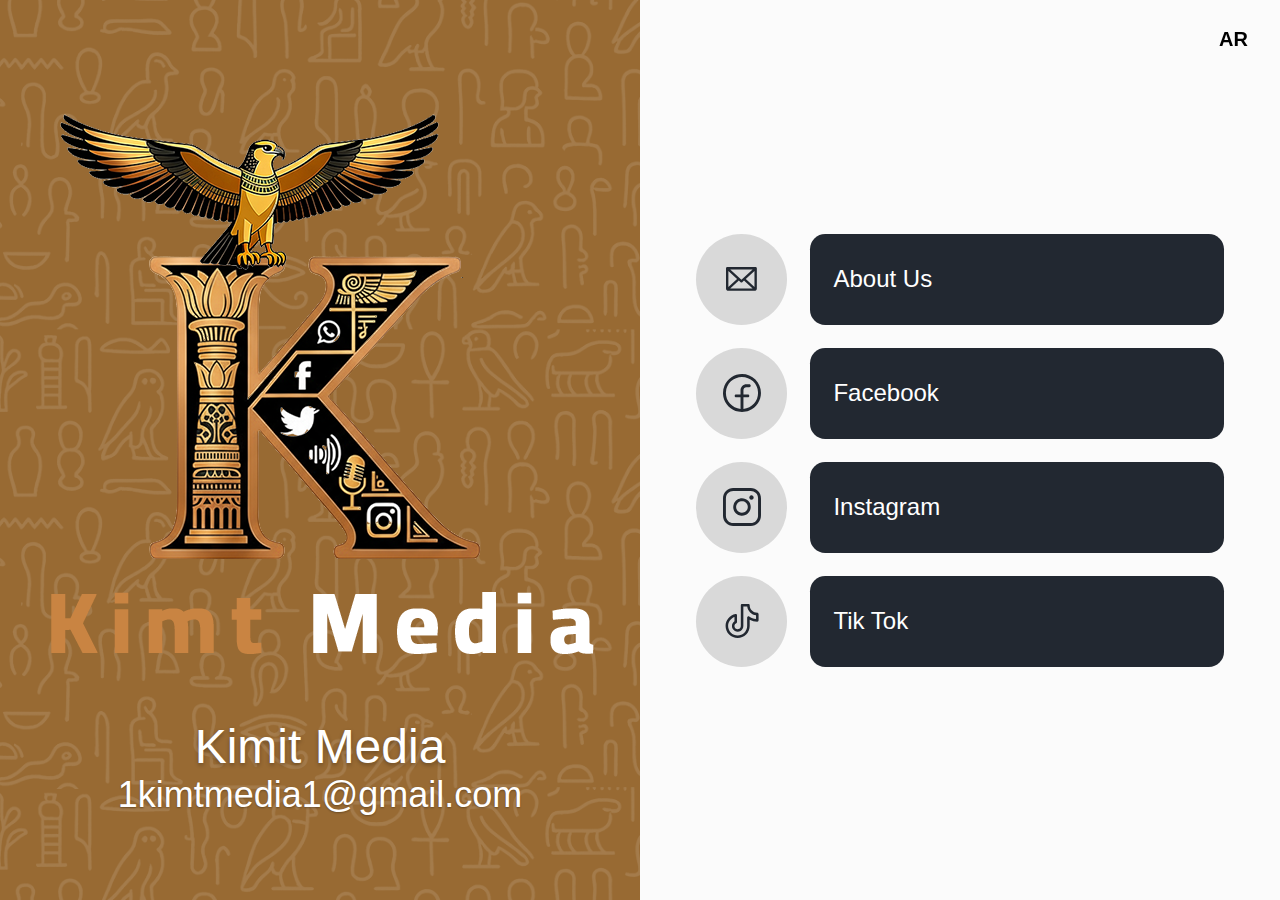
<file: index.html>
<!DOCTYPE html>
<html lang="en">
<head>
  <meta charset="UTF-8">
  <meta name="viewport" content="width=device-width, initial-scale=1.0">
  <title>Kimit Media</title>
  <meta name="description" content="Kimit Media Website">
</head>
<body>

<!-- صفحة التحويل بين نسخة الويب و نسخة الموبايل -->
<script>
  // لو عرض الشاشة أقل من أو يساوي 768 → نسخة الموبايل
  // لو أكبر → نسخة الويب
  if (window.innerWidth <= 768) {
    window.location.href = "mobile.html";  // اسم ملف نسخة الموبايل
  } else {
    window.location.href = "test.html";     // اسم ملف نسخة الويب
  }
</script>

<!-- ممكن تحط هنا رسالة بسيطة للناس اللي مفعلين جافا سكريبت -->
<noscript>
  <p style="text-align:center; margin-top:50px; font-family:Arial; font-size:18px;">
    من فضلك فعّل الجافاسكربت في المتصفح علشان الموقع يشتغل
  </p>
</noscript>

</body>
</html>
</file>
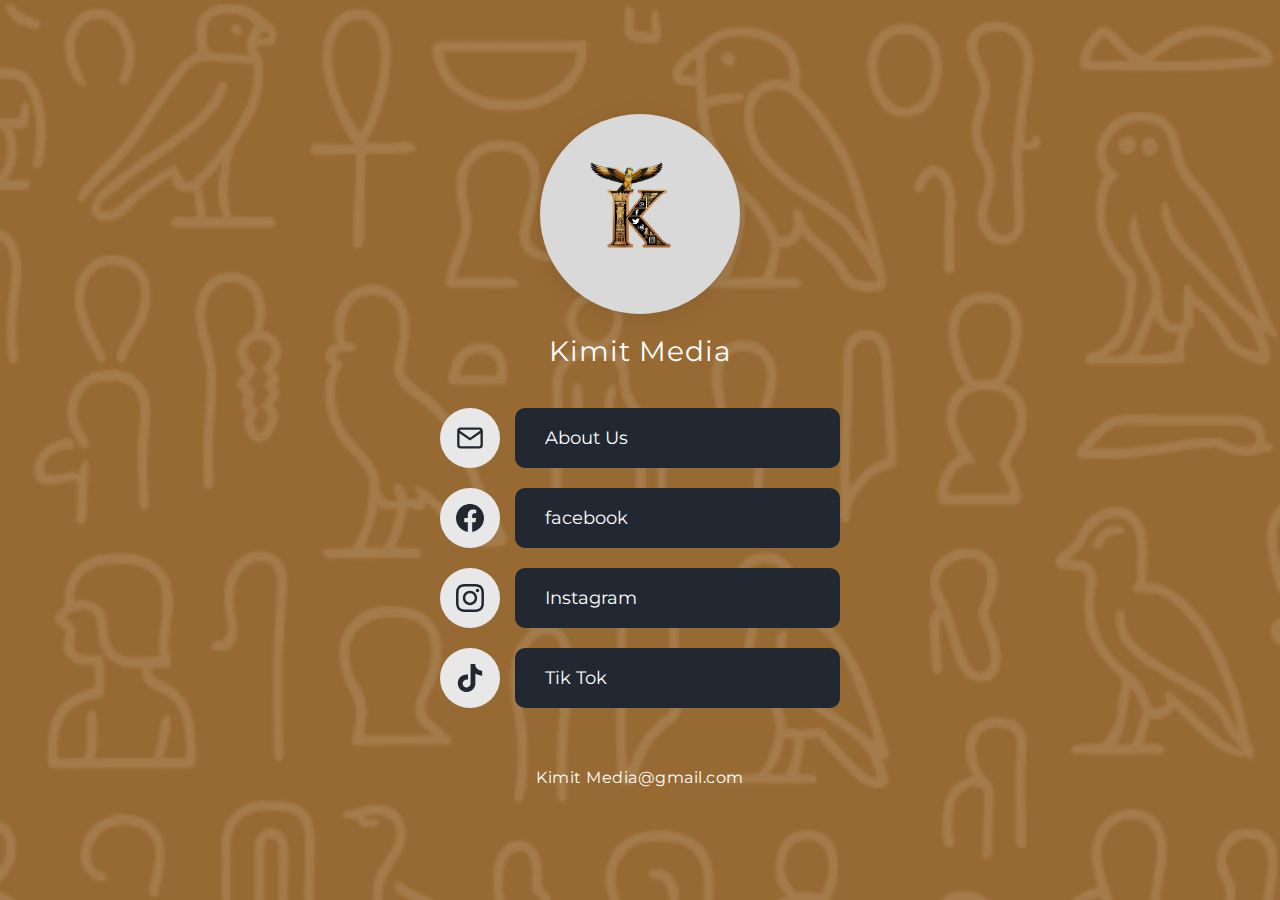
<file: mobile.html>
<!DOCTYPE html>
<html lang="en">
<head>
    <meta charset="UTF-8">
    <meta name="viewport" content="width=device-width, initial-scale=1.0">
    <title>Kimit Media</title>
    <link rel="icon" type="image/png" href="assets\small logo.png">
    <link rel="preconnect" href="https://fonts.googleapis.com">
    <link rel="preconnect" href="https://fonts.gstatic.com" crossorigin>
    <link href="https://fonts.googleapis.com/css2?family=Montserrat:wght@400&display=swap" rel="stylesheet">
    <link rel="stylesheet" href="mstyle.css">
</head>
<body>
    <div class="container">
        <!-- Logo Section -->
        <div class="logo-section">
            <div class="logo-circle">
                <img src="../assets/small logo.png" alt="Kimit Media Logo" class="logo-image">
            </div>
            <h1 class="company-name">Kimit Media</h1>
        </div>

        <!-- Navigation Buttons -->
        <div class="nav-buttons">
            <div class="nav-item">
                <div class="icon-circle">
                    <!-- mail icon -->
                    <svg class="icon" viewBox="0 0 24 24" fill="none" stroke="currentColor" stroke-width="2">
                        <path d="M4 4h16c1.1 0 2 .9 2 2v12c0 1.1-.9 2-2 2H4c-1.1 0-2-.9-2-2V6c0-1.1.9-2 2-2z"/>
                        <polyline points="22,6 12,13 2,6"/>
                    </svg>
                </div>
                <a id="aboutBtn" class="nav-button">About Us</a>
            </div>
            <div id="popup" class="popup">
  <div class="popup-content">
    <h2>About Us</h2>
    <br>
    <p>
   Company Brief – [Your Company Name]

[Your Company Name] is a startup marketing agency dedicated to helping small and emerging brands grow through smart and creative digital marketing solutions.

Our Services:

Social media management (content creation – design – paid campaigns)

Online advertising across multiple platforms

Branding and visual identity design

Creative ad campaigns

Content marketing


Our Vision:
To become the go-to marketing partner for small and medium businesses, helping them build a strong and impactful digital presence.

Our Mission:
We deliver tailored, result-driven marketing strategies that combine creativity and practicality to achieve sustainable growth for every client.


    </p>
  </div>
</div>


            <div class="nav-item">
                <div class="icon-circle">
                    <!-- facebook -->
                    <svg class="icon" viewBox="0 0 24 24" fill="currentColor">
                        <path d="M24 12.073c0-6.627-5.373-12-12-12s-12 5.373-12 12c0 5.99 4.388 10.954 10.125 11.854v-8.385H7.078v-3.47h3.047V9.43c0-3.007 1.792-4.669 4.533-4.669 1.312 0 2.686.235 2.686.235v2.953H15.83c-1.491 0-1.956.925-1.956 1.874v2.25h3.328l-.532 3.47h-2.796v8.385C19.612 23.027 24 18.062 24 12.073z"/>
                    </svg>
                </div>
                <a href="https://www.facebook.com/share/1B46MDHVVU/?mibextid=wwXIfr" class="nav-button">facebook</a>
            </div>

            <div class="nav-item">
                <div class="icon-circle">
                    <!-- instagram -->
                    <svg class="icon" viewBox="0 0 24 24" fill="currentColor">
                        <path d="M12 2.163c3.204 0 3.584.012 4.85.07 3.252.148 4.771 1.691 4.919 4.919.058 1.265.069 1.645.069 4.849 0 3.205-.012 3.584-.069 4.849-.149 3.225-1.664 4.771-4.919 4.919-1.266.058-1.644.07-4.85.07-3.204 0-3.584-.012-4.849-.07-3.26-.149-4.771-1.699-4.919-4.92-.058-1.265-.07-1.644-.07-4.849 0-3.204.013-3.583.07-4.849.149-3.227 1.664-4.771 4.919-4.919 1.266-.057 1.645-.069 4.849-.069zm0-2.163c-3.259 0-3.667.014-4.947.072-4.358.2-6.78 2.618-6.98 6.98-.059 1.281-.073 1.689-.073 4.948 0 3.259.014 3.668.072 4.948.2 4.358 2.618 6.78 6.98 6.98 1.281.058 1.689.072 4.948.072 3.259 0 3.668-.014 4.948-.072 4.354-.2 6.782-2.618 6.979-6.98.059-1.28.073-1.689.073-4.948 0-3.259-.014-3.667-.072-4.947-.196-4.354-2.617-6.78-6.979-6.98-1.281-.059-1.69-.073-4.949-.073zm0 5.838c-3.403 0-6.162 2.759-6.162 6.162s2.759 6.163 6.162 6.163 6.162-2.759 6.162-6.163c0-3.403-2.759-6.162-6.162-6.162zm0 10.162c-2.209 0-4-1.79-4-4 0-2.209 1.791-4 4-4s4 1.791 4 4c0 2.21-1.791 4-4 4zm6.406-11.845c-.796 0-1.441.645-1.441 1.44s.645 1.44 1.441 1.44c.795 0 1.439-.645 1.439-1.44s-.644-1.44-1.439-1.44z"/>
                    </svg>
                </div>
                <a href="https://www.instagram.com/kimtmedia1?igsh=NGFmY2h6eWNrcWI1" class="nav-button">Instagram</a>
            </div>

            <div class="nav-item">
                <div class="icon-circle">
                    <!-- tiktok -->
                    <svg class="icon" viewBox="0 0 24 24" fill="currentColor">
                        <path d="M12.525.02c1.31-.02 2.61-.01 3.91-.02.08 1.53.63 3.09 1.75 4.17 1.12 1.11 2.7 1.62 4.24 1.79v4.03c-1.44-.05-2.89-.35-4.2-.97-.57-.26-1.1-.59-1.62-.93-.01 2.92.01 5.84-.02 8.75-.08 1.4-.54 2.79-1.35 3.94-1.31 1.92-3.58 3.17-5.91 3.21-1.43.08-2.86-.31-4.08-1.03-2.02-1.19-3.44-3.37-3.65-5.71-.02-.5-.03-1-.01-1.49.18-1.9 1.12-3.72 2.58-4.96 1.66-1.44 3.98-2.13 6.15-1.72.02 1.48-.04 2.96-.04 4.44-.99-.32-2.15-.23-3.02.37-.63.41-1.11 1.04-1.36 1.75-.21.51-.15 1.07-.14 1.61.24 1.64 1.82 3.02 3.5 2.87 1.12-.01 2.19-.66 2.77-1.61.19-.33.4-.67.41-1.06.1-1.79.06-3.57.07-5.36.01-4.03-.01-8.05.02-12.07z"/>
                    </svg>
                </div>
                <a href="https://www.tiktok.com/@kimtmedia1" class="nav-button">Tik Tok</a>
            </div>
        </div>

        <!-- Email Footer -->
        <div class="email-footer">
            <p>Kimit Media@gmail.com</p>
        </div>
    </div>
    <script>
        const aboutBtn = document.getElementById("aboutBtn");
const popup = document.getElementById("popup");

// فتح البوب أب عند الضغط على About Us
aboutBtn.addEventListener("click", function(e) {
  e.preventDefault();
  popup.style.display = "flex";
});

// قفل البوب أب لما تدوس برا الرسالة
window.addEventListener("click", function(e) {
  if (e.target === popup) {
    popup.style.display = "none";
  }
});

    </script>
</body>
</html>
</file>
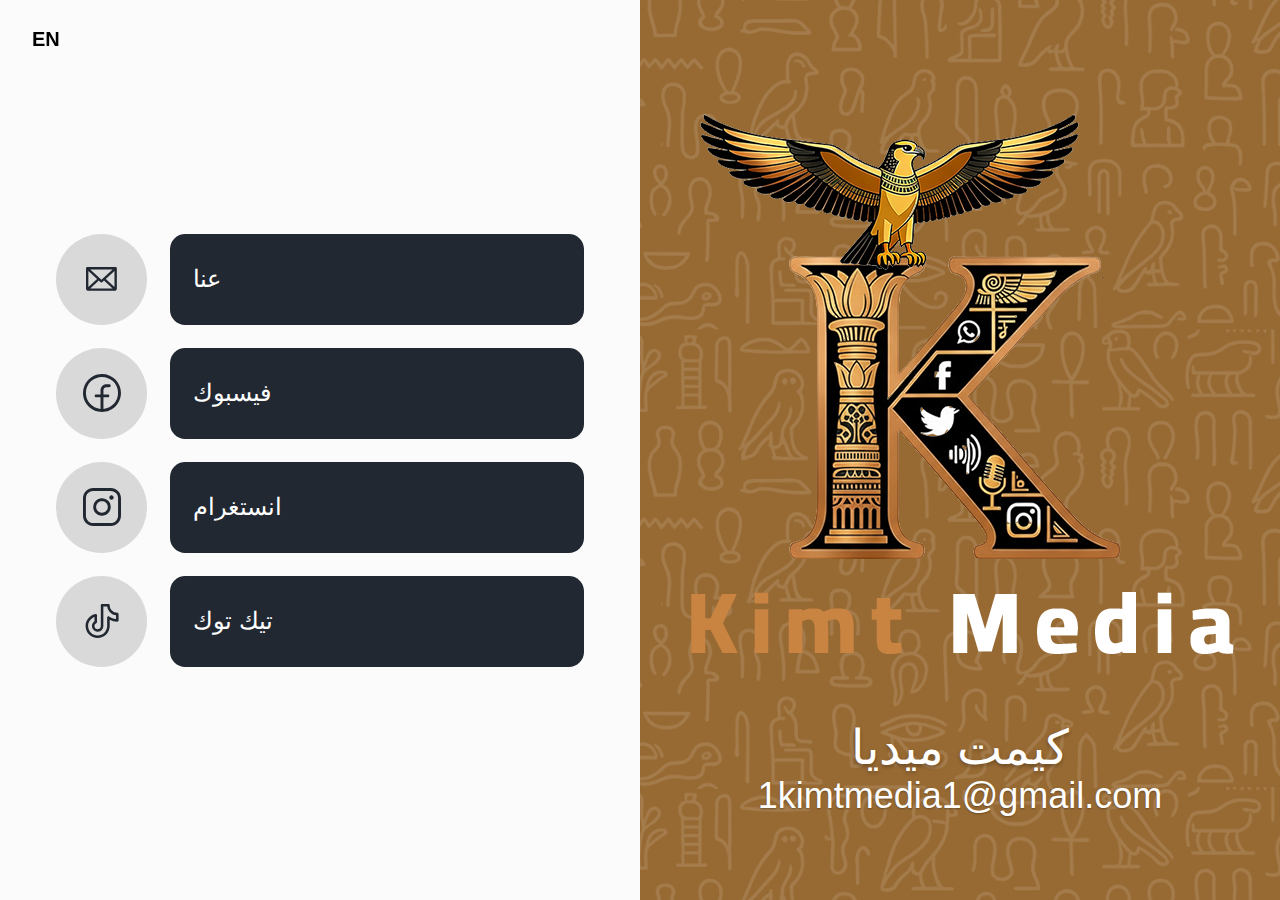
<file: test-ar.html>
<!DOCTYPE html>
<html lang="en">
<head>
    <link rel="icon" type="image/png" href="assets\small logo.png">
    <meta charset="UTF-8">
    <meta name="viewport" content="width=device-width, initial-scale=1.0">
    <title>Kimit Media</title>
    <link rel="stylesheet" href="test-ar.css">
</head>
<body>
    <div class="container">
      <!-- Language Switch Button -->
<a href="test.html" class="lang-switch">EN </a>

        <div class="left-section">
            <div class="background-image">
               <img src="../assets/background.png" alt="">
            </div>
            <div class="logo-container">
                <div class="logo">
                    <img src="assets\kimit new logo full.png" alt="Kimit Media Logo">
                </div>
                   <div class="company-info"> 
                    <h1 class="company-title">كيمت ميديا</h1>
                    <div class="email">1kimtmedia1@gmail.com</div>
                </div>
                
            </div>
            
        </div>
        
        <div class="right-section">
            <div class="nav-row">
              <div class="nav-icon"><img src="../assets/Vector.svg" alt="Instagram"></div>
              <a 7 id="aboutBtn" class="nav-button">
                <span class="nav-text">عنا</span>
              </a>
              
            <div id="popup" class="popup">
  <div class="popup-content">
    <h2>عنا</h2>
    <br>
    <p>
      Company Brief – [Your Company Name]

[Your Company Name] is a startup marketing agency dedicated to helping small and emerging brands grow through smart and creative digital marketing solutions.

Our Services:

Social media management (content creation – design – paid campaigns)

Online advertising across multiple platforms

Branding and visual identity design

Creative ad campaigns

Content marketing


Our Vision:
To become the go-to marketing partner for small and medium businesses, helping them build a strong and impactful digital presence.

Our Mission:
We deliver tailored, result-driven marketing strategies that combine creativity and practicality to achieve sustainable growth for every client.


    </p>
  </div>
</div>
            </div>
          
            <div class="nav-row">
              <div class="nav-icon"><img src="../assets/Vector-1.svg" alt="Instagram"></div>
              <a href="https://www.facebook.com/share/1B46MDHVVU/?mibextid=wwXIfr" class="nav-button">
                <span class="nav-text">فيسبوك</span>
              </a>
            </div>
          
            <div class="nav-row">
              <div class="nav-icon"> <img src="../assets/Vector-2.svg" alt="Instagram"></div>
              <a href="https://www.instagram.com/kimtmedia1?igsh=NGFmY2h6eWNrcWI1" class="nav-button">
                <span class="nav-text">انستغرام</span>
              </a>
            </div>
          
            <div class="nav-row">
              <div class="nav-icon"><img src="assets\tik tok.svg" alt="Instagram"></div>
              <a href="#vision" class="nav-button">
                <span class="nav-text">تيك توك</span>
              </a>
            </div>
          </div>
          
    </div>
    <script>
           const aboutBtn = document.getElementById("aboutBtn");
const popup = document.getElementById("popup");

// فتح البوب أب عند الضغط على About Us
aboutBtn.addEventListener("click", function(e) {
  e.preventDefault();
  popup.style.display = "flex";
});

// قفل البوب أب لما تدوس برا الرسالة
window.addEventListener("click", function(e) {
  if (e.target === popup) {
    popup.style.display = "none";
  }
});

    </script>
</body>
</html>
</file>
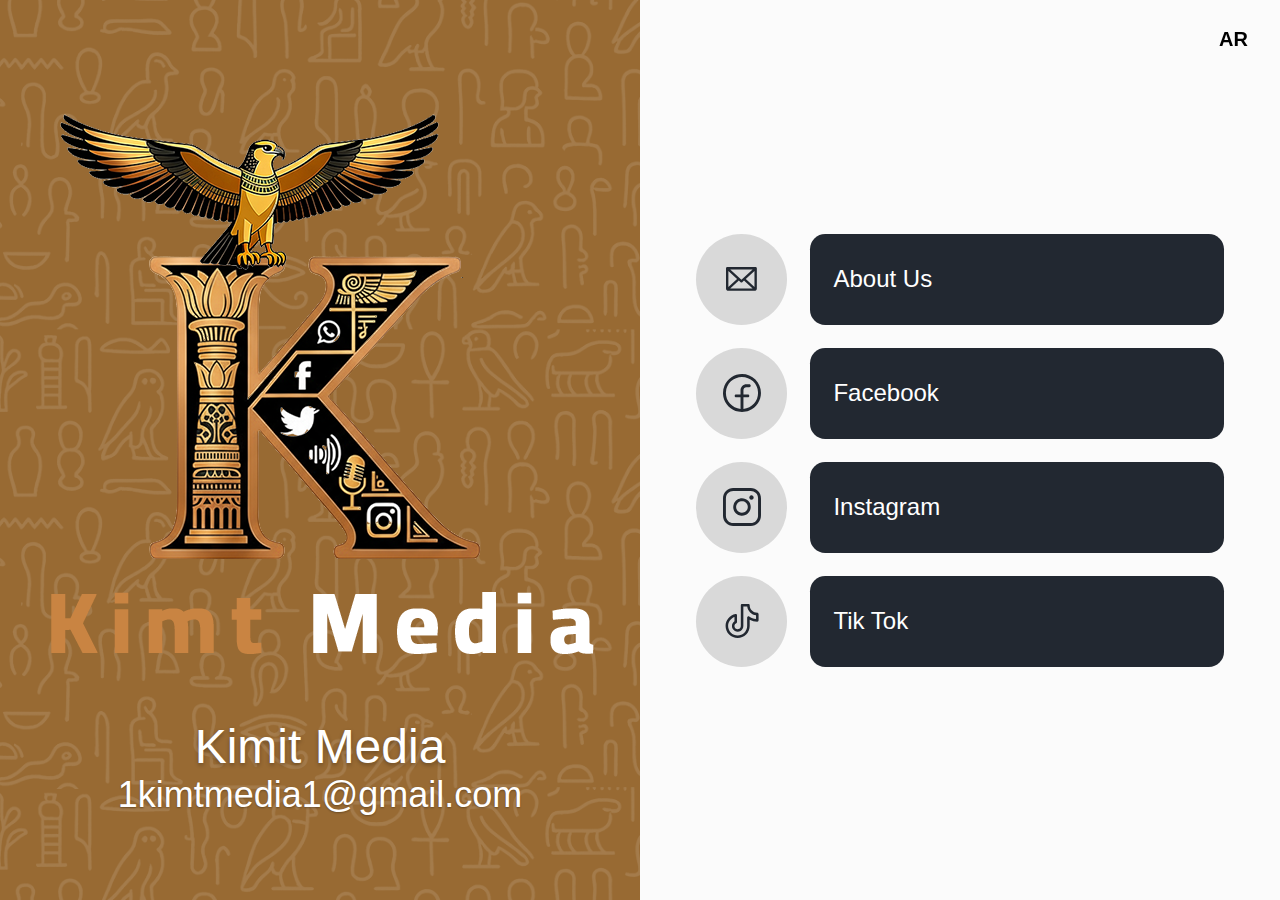
<file: test.html>
<!DOCTYPE html>
<html lang="en">
<head>
    <link rel="icon" type="image/png" href="assets\small logo.png">
    <meta charset="UTF-8">
    <meta name="viewport" content="width=device-width, initial-scale=1.0">
    <title>Kimit Media</title>
    <link rel="stylesheet" href="test.css">
</head>
<body>
    <div class="container">
      <!-- Language Switch Button -->
<a href="test-ar.html" class="lang-switch">AR</a>

        <div class="left-section">
            <div class="background-image">
               <img src="../assets/background.png" alt="">
            </div>
            <div class="logo-container">
                <div class="logo">
                    <img src="assets\kimit new logo full.png" alt="Kimit Media Logo">
                </div>
                   <div class="company-info"> 
                    <h1 class="company-title">Kimit Media</h1>
                    <div class="email">1kimtmedia1@gmail.com</div>
                </div>
                
            </div>
            
        </div>
        
        <div class="right-section">
            <div class="nav-row">
              <div class="nav-icon"><img src="../assets/Vector.svg" alt="Instagram"></div>
              <a 7 id="aboutBtn" class="nav-button">
                <span class="nav-text">About Us</span>
              </a>
              
            <div id="popup" class="popup">
  <div class="popup-content">
    <h2>About Us</h2>
    <br>
    <p>
      Company Brief – [Your Company Name]

[Your Company Name] is a startup marketing agency dedicated to helping small and emerging brands grow through smart and creative digital marketing solutions.

Our Services:

Social media management (content creation – design – paid campaigns)

Online advertising across multiple platforms

Branding and visual identity design

Creative ad campaigns

Content marketing


Our Vision:
To become the go-to marketing partner for small and medium businesses, helping them build a strong and impactful digital presence.

Our Mission:
We deliver tailored, result-driven marketing strategies that combine creativity and practicality to achieve sustainable growth for every client.


    </p>
  </div>
</div>
            </div>
          
            <div class="nav-row">
              <div class="nav-icon"><img src="../assets/Vector-1.svg" alt="Instagram"></div>
              <a href="https://www.facebook.com/share/1B46MDHVVU/?mibextid=wwXIfr" class="nav-button">
                <span class="nav-text">Facebook</span>
              </a>
            </div>
          
            <div class="nav-row">
              <div class="nav-icon"> <img src="../assets/Vector-2.svg" alt="Instagram"></div>
              <a href="https://www.instagram.com/kimtmedia1?igsh=NGFmY2h6eWNrcWI1" class="nav-button">
                <span class="nav-text">Instagram</span>
              </a>
            </div>
          
            <div class="nav-row">
              <div class="nav-icon"><img src="assets\tik tok.svg" alt="Instagram"></div>
              <a href="#vision" class="nav-button">
                <span class="nav-text">Tik Tok</span>
              </a>
            </div>
          </div>
          
    </div>
    <script>
           const aboutBtn = document.getElementById("aboutBtn");
const popup = document.getElementById("popup");

// فتح البوب أب عند الضغط على About Us
aboutBtn.addEventListener("click", function(e) {
  e.preventDefault();
  popup.style.display = "flex";
});

// قفل البوب أب لما تدوس برا الرسالة
window.addEventListener("click", function(e) {
  if (e.target === popup) {
    popup.style.display = "none";
  }
});

    </script>
</body>
</html>
</file>
<file: mstyle.css>
* {
  margin: 0;
  padding: 0;
  box-sizing: border-box;
}

body {
  font-family: 'Montserrat', sans-serif;
  font-weight: 400;

  /* الخلفية */
  background-image: url('../assets/Frame 6.png'); /* غيّر الاسم حسب صورتك */
  background-size: cover;
  background-repeat: no-repeat;
  background-attachment: fixed;
  background-position: center;

  /* المحتوى في النص */
  min-height: 100vh;
  display: flex;
  justify-content: center;
  align-items: center;
  padding: 20px;
}

.container {
  width: 100%;
  max-width: 400px;
  display: flex;
  flex-direction: column;
  align-items: center;
  gap: 40px;
}

/* Logo Section */
.logo-section {
  display: flex;
  flex-direction: column;
  align-items: center;
  gap: 20px;
}

.logo-circle {
  width: 200px;
  height: 200px;
  background-color: #D9D9D9;
  border-radius: 50%;
  display: flex;
  align-items: center;
  justify-content: center;
  box-shadow: 0 4px 20px rgba(0, 0, 0, 0.1);
}

.logo-image {
  width: 120px;
  height: auto;
  object-fit: contain;
}

.company-name {
  color: #ffffff;
  font-size: 28px;
  font-weight: 400;
  text-align: center;
  letter-spacing: 1px;
}

/* Navigation Buttons */
.nav-buttons {
  width: 100%;
  display: flex;
  flex-direction: column;
  gap: 20px;
  
}

.nav-item {
  display: flex;
  align-items: center;
  gap: 15px;
}

.icon-circle {
  width: 60px;
  height: 60px;
  background-color: #e8e8e8;
  border-radius: 50%;
  display: flex;
  align-items: center;
  justify-content: center;
  flex-shrink: 0;
}

.icon {
  width: 28px;
  height: 28px;
  color: #222831;
}

.nav-button {
  flex: 1;
  background-color: #222831;
  color: #ffffff;
  border: none;
  border-radius: 10px;
  padding: 18px 30px;
  font-family: "Montserrat", sans-serif;
  font-size: 18px;
  font-weight: 400;
  text-align: left;
  cursor: pointer;
  transition: all 0.3s ease;
  min-height: 60px;
  display: flex;
  align-items: center;
  text-decoration: none;
}

.nav-button:hover {
  background-color: #34495e;
  transform: translateY(-2px);
  box-shadow: 0 4px 15px rgba(0, 0, 0, 0.2);
  text-decoration: none;
}

.nav-button:active {
  transform: translateY(0);
}

/* Email Footer */
.email-footer {
  margin-top: 20px;
}

.email-footer p {
  color: #ffffff;
  font-size: 16px;
  font-weight: 400;
  text-align: center;
  letter-spacing: 0.5px;
}
/* خلفية البوب */
.popup {
 display: none; /* مقفول في البداية */
  position: fixed;
  top: 0; left: 0;
  width: 100%; height: 100%;
  background: rgba(0,0,0,0.6);
  justify-content: center;
  align-items: center;
  z-index: 999;
}
.popup-content h2 {
  color: #FFF;
font-family: Montserrat;
font-size: 40px;
font-style: normal;
font-weight: 700;
line-height: normal;
align-self: stretch;

}

.popup-content {
  background: rgba(255, 255, 255, 0.3); /* أبيض شفاف قوي */
  padding: 25px;
  border-radius: 15px;
  text-align: left;
  width: 350px;
  box-shadow: 0 8px 20px rgba(0,0,0,0.25);
  animation: fadeIn 0.4s ease;

  /* البلور */
  -webkit-backdrop-filter: blur(10px); /* Safari */
  backdrop-filter: blur(10px);         /* باقي المتصفحات */
}

.popup-content p {
  color: #FFF;
font-family: Montserrat;
font-size: 18px;
font-style: normal;
font-weight: 600;
line-height: normal;
}

/* حركة دخول */
@keyframes fadeIn {
  from {opacity: 0; transform: translateY(-20px);}
  to {opacity: 1; transform: translateY(0);}
}
</file>
<file: test-ar.css>
* {
            margin: 0;
            padding: 0;
            box-sizing: border-box;
        }

        body {
            font-family: 'Montserrat', sans-serif;
            height: 100vh;
            display: flex;
        }

        .container {
            display: flex;
            width: 100%;
            height: 100vh;
           flex-direction: row-reverse;
        }

        .left-section {
            flex: 1;
            position: relative;
            display: flex;
            justify-content: center;
            align-items: center;
            padding: 2rem;
            overflow: hidden;
            width: 50%;
        }
        .background-image {
            position: absolute;
            top: 0;
            left: 0;
            width: 100%;
            height: 100%;
            z-index: 0;
            background-color: #986A33;

        }
        .background-image img {
            width: 100%;
            height: 100%;
            object-fit: cover;
        }
        .logo-container {
            position: relative;
            z-index: 1;
            display: flex;
            flex-direction: column;
            align-items: center;
            justify-content: center;
            align-items: center;
            gap: 1rem;
        }
        .company-info {
            text-align: center;
            margin-bottom: 15px;
        }
        .company-title {
            font-size: 48px;
            color: white;
            font-weight: 400;
            text-shadow: 0 2px 4px rgba(0,0,0,0.3);
        font-weight: lighter;  
        
        }

        .email {
            font-size: 36px;
            color: white;
            font-weight: 400;
            text-shadow: 0 1px 2px rgba(0,0,0,0.3);
        }

        .right-section {
            flex: 1;
            background: #fbfbfb;
            display: flex;
            flex-direction: column;   /* يخلي الصفوف تحت بعض */
            justify-content: center;
            align-items: center;
            padding: 2rem;
            gap: 23px; /* المسافة بين كل صف */
          }
          
          /* الصف الواحد: دايرة + زرار */
          .nav-row {
            display: flex;
            flex-direction: row;
            align-items: center;
            gap: 23px; /* المسافة بين الدايرة والزرار */
          }
          
          /* الدايرة */
          .nav-icon {
            width: 91px;
            height: 91px;
            background: #d9d9d9;
            border-radius: 50%;
            display: flex;
            align-items: center;
            justify-content: center;
            font-size: 32px;
            color: #222831;
            flex-shrink: 0;
          }
          
          /* الزرار */
          .nav-button {
            display: flex;
            align-items: center;
            width: 413.08px;
            height: 91px;
            background: #222831;
            color: white;
            text-decoration: none;
            border-radius: 15.19px;
            transition: all 0.3s ease;
            padding-left: 23px; /* padding علشان النص مش يلزق */
          }
          
          .nav-button:hover {
            background: #2a3441;
            transform: translateY(-2px);
            box-shadow: 0 4px 12px rgba(34, 40, 49, 0.3);
          }
          
          /* النص */
          .nav-text {
            font-size: 24px;
            font-weight: 500;
            display: flex;
            align-items: center; /* النص في النص عمودياً */
          }
          /* خلفية البوب */
.popup {
 display: none; /* مقفول في البداية */
  position: fixed;
  top: 0; left: 0;
  width: 100%; height: 100%;
  background: rgba(0,0,0,0.6);
  justify-content: center;
  align-items: center;
  z-index: 999;
}
.popup-content h2 {
  color: #FFF;
font-family: Montserrat;
font-size: 40px;
font-style: normal;
font-weight: 700;
line-height: normal;
align-self: stretch;

}

.popup-content {
  background: rgba(255, 255, 255, 0.3); /* أبيض شفاف قوي */
  padding: 25px;
  border-radius: 15px;
  text-align: left;
  width: 350px;
  box-shadow: 0 8px 20px rgba(0,0,0,0.25);
  animation: fadeIn 0.4s ease;

  /* البلور */
  -webkit-backdrop-filter: blur(10px); /* Safari */
  backdrop-filter: blur(10px);         /* باقي المتصفحات */
}

.popup-content p {
  color: #FFF;
font-family: Montserrat;
font-size: 18px;
font-style: normal;
font-weight: 600;
line-height: normal;
}
.lang-switch {
  position: fixed;         
  top: 20px;
  left: 20px;              /* اليمين */
  background-color:transparent;  /* لون الخلفية */
  color: rgb(0, 0, 0);            /* لون النص */
  padding: 8px 12px;
  border-radius: 8px;
  font-weight: bold;
  text-decoration: none;
  transition: 0.3s;
  z-index: 1000;
  font-size: 20px;
             
}

.lang-switch:hover {
  background-color: #555;
}


/* حركة دخول */
@keyframes fadeIn {
  from {opacity: 0; transform: translateY(-20px);}
  to {opacity: 1; transform: translateY(0);}
}
</file>
<file: test.css>
* {
            margin: 0;
            padding: 0;
            box-sizing: border-box;
        }

        body {
            font-family: 'Montserrat', sans-serif;
            height: 100vh;
            display: flex;
        }

        .container {
            display: flex;
            width: 100%;
            height: 100vh;
            
        }

        .left-section {
            flex: 1;
            position: relative;
            display: flex;
            justify-content: center;
            align-items: center;
            padding: 2rem;
            overflow: hidden;
            width: 50%;
        }
        .background-image {
            position: absolute;
            top: 0;
            left: 0;
            width: 100%;
            height: 100%;
            z-index: 0;
            background-color: #986A33;

        }
        .background-image img {
            width: 100%;
            height: 100%;
            object-fit: cover;
        }
        .logo-container {
            position: relative;
            z-index: 1;
            display: flex;
            flex-direction: column;
            align-items: center;
            justify-content: center;
            align-items: center;
            gap: 1rem;
        }
        .company-info {
            text-align: center;
            margin-bottom: 15px;
        }
        .company-title {
            font-size: 48px;
            color: white;
            font-weight: 400;
            text-shadow: 0 2px 4px rgba(0,0,0,0.3);
        font-weight: lighter;  
        
        }

        .email {
            font-size: 36px;
            color: white;
            font-weight: 400;
            text-shadow: 0 1px 2px rgba(0,0,0,0.3);
        }

        .right-section {
            flex: 1;
            background: #fbfbfb;
            display: flex;
            flex-direction: column;   /* يخلي الصفوف تحت بعض */
            justify-content: center;
            align-items: center;
            padding: 2rem;
            gap: 23px; /* المسافة بين كل صف */
          }
          
          /* الصف الواحد: دايرة + زرار */
          .nav-row {
            display: flex;
            flex-direction: row;
            align-items: center;
            gap: 23px; /* المسافة بين الدايرة والزرار */
          }
          
          /* الدايرة */
          .nav-icon {
            width: 91px;
            height: 91px;
            background: #d9d9d9;
            border-radius: 50%;
            display: flex;
            align-items: center;
            justify-content: center;
            font-size: 32px;
            color: #222831;
            flex-shrink: 0;
          }
          
          /* الزرار */
          .nav-button {
            display: flex;
            align-items: center;
            width: 413.08px;
            height: 91px;
            background: #222831;
            color: white;
            text-decoration: none;
            border-radius: 15.19px;
            transition: all 0.3s ease;
            padding-left: 23px; /* padding علشان النص مش يلزق */
          }
          
          .nav-button:hover {
            background: #2a3441;
            transform: translateY(-2px);
            box-shadow: 0 4px 12px rgba(34, 40, 49, 0.3);
          }
          
          /* النص */
          .nav-text {
            font-size: 24px;
            font-weight: 500;
            display: flex;
            align-items: center; /* النص في النص عمودياً */
          }
          /* خلفية البوب */
.popup {
 display: none; /* مقفول في البداية */
  position: fixed;
  top: 0; left: 0;
  width: 100%; height: 100%;
  background: rgba(0,0,0,0.6);
  justify-content: center;
  align-items: center;
  z-index: 999;
}
.popup-content h2 {
  color: #FFF;
font-family: Montserrat;
font-size: 40px;
font-style: normal;
font-weight: 700;
line-height: normal;
align-self: stretch;

}

.popup-content {
  background: rgba(255, 255, 255, 0.3); /* أبيض شفاف قوي */
  padding: 25px;
  border-radius: 15px;
  text-align: left;
  width: 350px;
  box-shadow: 0 8px 20px rgba(0,0,0,0.25);
  animation: fadeIn 0.4s ease;

  /* البلور */
  -webkit-backdrop-filter: blur(10px); /* Safari */
  backdrop-filter: blur(10px);         /* باقي المتصفحات */
}

.popup-content p {
  color: #FFF;
font-family: Montserrat;
font-size: 18px;
font-style: normal;
font-weight: 600;
line-height: normal;
}
.lang-switch {
  position: fixed;         
  top: 20px;
  right: 20px;              /* اليمين */
  background-color:transparent;  /* لون الخلفية */
  color: rgb(0, 0, 0);            /* لون النص */
  padding: 8px 12px;
  border-radius: 8px;
  font-weight: bold;
  text-decoration: none;
  transition: 0.3s;
  z-index: 1000;
  font-size: 20px;
             
}

.lang-switch:hover {
  background-color: #555;
}


/* حركة دخول */
@keyframes fadeIn {
  from {opacity: 0; transform: translateY(-20px);}
  to {opacity: 1; transform: translateY(0);}
}
</file>
